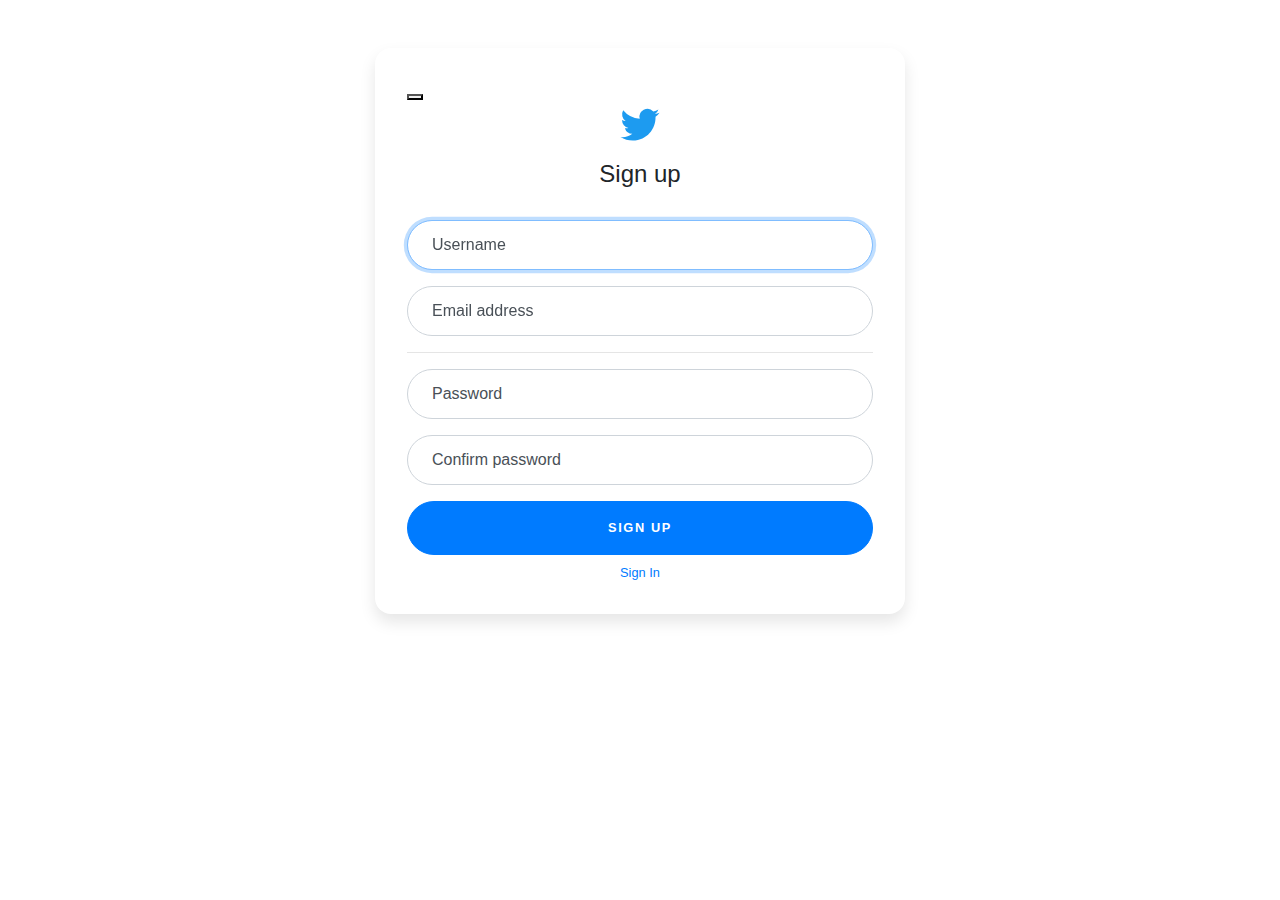
<file: HTML/from_dk.html>
<!DOCTYPE html>
<html lang="en">

<head>
    <meta charset="UTF-8">
    <meta http-equiv="X-UA-Compatible" content="IE=edge">
    <meta name="viewport" content="width=device-width, initial-scale=1.0">
    <link href="https://cdn.jsdelivr.net/npm/bootstrap@5.1.3/dist/css/bootstrap.min.css" rel="stylesheet"
        integrity="sha384-1BmE4kWBq78iYhFldvKuhfTAU6auU8tT94WrHftjDbrCEXSU1oBoqyl2QvZ6jIW3" crossorigin="anonymous">
    <link href="//maxcdn.bootstrapcdn.com/bootstrap/4.1.1/css/bootstrap.min.css" rel="stylesheet" id="bootstrap-css">
    <script src="//maxcdn.bootstrapcdn.com/bootstrap/4.1.1/js/bootstrap.min.js"></script>
    <script src="//cdnjs.cloudflare.com/ajax/libs/jquery/3.2.1/jquery.min.js"></script>
    <!------ Include the above in your HEAD tag ---------->

    <link rel="stylesheet" href="https://cdn.lineicons.com/1.0.0/LineIcons.min.css">
    <link href="https://fonts.googleapis.com/css?family=Poppins" rel="stylesheet">
    <link rel="stylesheet" href="https://cdnjs.cloudflare.com/ajax/libs/animate.css/3.7.0/animate.css" />
    <link rel="stylesheet" href="../CSS/from_dk.css">
    <title>Sign up</title>
</head>

<body>
    <div class="container">
        <div class="row">
            <div class="col">

                <div class="card card-signin flex-row my-5">
                    <div class="card-img-left d-none d-md-flex">
                        <!-- Background image for card set in CSS! -->
                    </div>
                    <div class="card-body">
                        <button type="button" class="btn-close" aria-label="Close"
                            onclick="window.location.href='./trang_dn.html'"></button>
                        <div class="text-center main__left__icon">
                            <svg xmlns="http://www.w3.org/2000/svg" width="52" height="48.6" fill="currentColor"
                                class="bi bi-twitter" viewBox="0 0 16 15"
                                style="color: rgb(29, 155, 240); padding-bottom: 12px;">
                                <path
                                    d="M5.026 15c6.038 0 9.341-5.003 9.341-9.334 0-.14 0-.282-.006-.422A6.685 6.685 0 0 0 16 3.542a6.658 6.658 0 0 1-1.889.518 3.301 3.301 0 0 0 1.447-1.817 6.533 6.533 0 0 1-2.087.793A3.286 3.286 0 0 0 7.875 6.03a9.325 9.325 0 0 1-6.767-3.429 3.289 3.289 0 0 0 1.018 4.382A3.323 3.323 0 0 1 .64 6.575v.045a3.288 3.288 0 0 0 2.632 3.218 3.203 3.203 0 0 1-.865.115 3.23 3.23 0 0 1-.614-.057 3.283 3.283 0 0 0 3.067 2.277A6.588 6.588 0 0 1 .78 13.58a6.32 6.32 0 0 1-.78-.045A9.344 9.344 0 0 0 5.026 15z" />
                            </svg>
                        </div>
                        <h5 class="card-title text-center">Sign up</h5>
                        <form class="form-signin">
                            <div class="form-label-group">
                                <input type="text" id="inputUserame" class="form-control" placeholder="Username"
                                    required autofocus>
                                <label for="inputUserame">Username</label>
                            </div>

                            <div class="form-label-group">
                                <input type="email" id="inputEmail" class="form-control" placeholder="Email address"
                                    required>
                                <label for="inputEmail">Email address</label>
                            </div>

                            <hr>

                            <div class="form-label-group">
                                <input type="password" id="inputPassword" class="form-control" placeholder="Password"
                                    required>
                                <label for="inputPassword">Password</label>
                            </div>

                            <div class="form-label-group">
                                <input type="password" id="inputConfirmPassword" class="form-control"
                                    placeholder="Password" required>
                                <label for="inputConfirmPassword">Confirm password</label>
                            </div>

                            <button class="btn btn-lg btn-primary btn-block text-uppercase" type="submit">Sign
                                Up</button>
                            <a class="d-block text-center mt-2 small" href="./from_dn.html">Sign In</a>

                        </form>
                    </div>
                </div>
            </div>
        </div>
    </div>
</body>

</html>
</file>
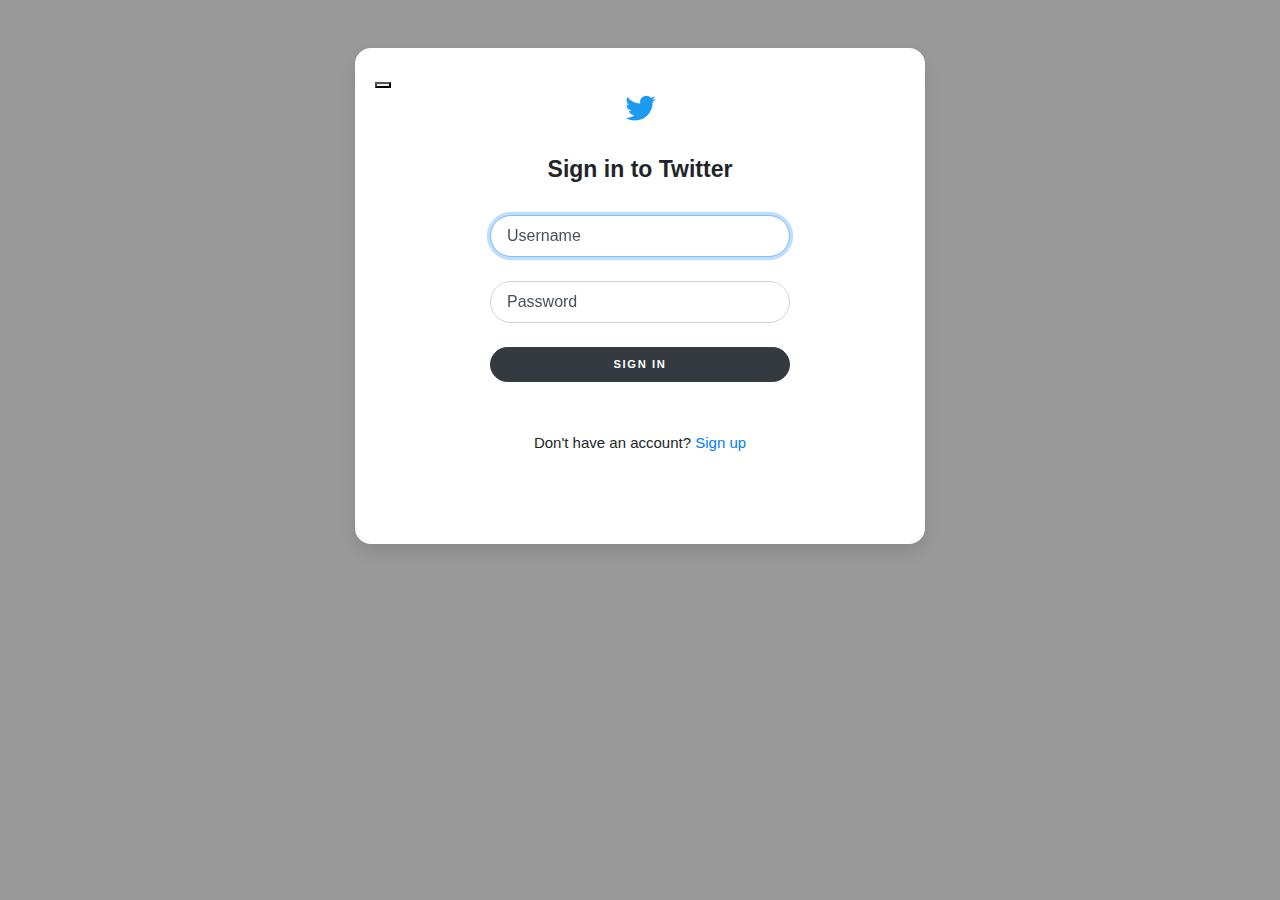
<file: HTML/from_dn.html>
<!DOCTYPE html>
<html lang="en">

<head>
    <meta charset="UTF-8">
    <meta http-equiv="X-UA-Compatible" content="IE=edge">
    <meta name="viewport" content="width=device-width, initial-scale=1.0">
    <link href="https://cdn.jsdelivr.net/npm/bootstrap@5.1.3/dist/css/bootstrap.min.css" rel="stylesheet"
        integrity="sha384-1BmE4kWBq78iYhFldvKuhfTAU6auU8tT94WrHftjDbrCEXSU1oBoqyl2QvZ6jIW3" crossorigin="anonymous">
    <link href="//maxcdn.bootstrapcdn.com/bootstrap/4.1.1/css/bootstrap.min.css" rel="stylesheet" id="bootstrap-css">
    <script src="//maxcdn.bootstrapcdn.com/bootstrap/4.1.1/js/bootstrap.min.js"></script>
    <script src="//cdnjs.cloudflare.com/ajax/libs/jquery/3.2.1/jquery.min.js"></script>
    <!------ Include the above in your HEAD tag ---------->

    <link rel="stylesheet" href="https://cdn.lineicons.com/1.0.0/LineIcons.min.css">
    <link href="https://fonts.googleapis.com/css?family=Poppins" rel="stylesheet">
    <link rel="stylesheet" href="https://cdnjs.cloudflare.com/ajax/libs/animate.css/3.7.0/animate.css" />
    <link rel="stylesheet" href="../CSS/from_dn.css">
    <title>Sign in</title>
</head>

<body>
    <div class="container">
        <div class="card card-signin flex-row my-5">
            <div class="card-body">
                <button type="button" class="btn-close" aria-label="Close"
                    onclick="window.location.href='./trang_dn.html'"></button>
                <div class="text-center main__left__icon">
                    <svg xmlns="http://www.w3.org/2000/svg" width="45" height="40.6" fill="currentColor"
                        class="bi bi-twitter" viewBox="0 0 16 15"
                        style="color: rgb(29, 155, 240); padding-bottom: 12px;">
                        <path
                            d="M5.026 15c6.038 0 9.341-5.003 9.341-9.334 0-.14 0-.282-.006-.422A6.685 6.685 0 0 0 16 3.542a6.658 6.658 0 0 1-1.889.518 3.301 3.301 0 0 0 1.447-1.817 6.533 6.533 0 0 1-2.087.793A3.286 3.286 0 0 0 7.875 6.03a9.325 9.325 0 0 1-6.767-3.429 3.289 3.289 0 0 0 1.018 4.382A3.323 3.323 0 0 1 .64 6.575v.045a3.288 3.288 0 0 0 2.632 3.218 3.203 3.203 0 0 1-.865.115 3.23 3.23 0 0 1-.614-.057 3.283 3.283 0 0 0 3.067 2.277A6.588 6.588 0 0 1 .78 13.58a6.32 6.32 0 0 1-.78-.045A9.344 9.344 0 0 0 5.026 15z" />
                    </svg>
                </div>
                <h5 class="card-title text-center">Sign in to Twitter</h5>
                <form class="form-signin">
                    <div class="form-label-group">
                        <input type="text" id="inputUserame" class="form-control" placeholder="Username" required
                            autofocus>
                        <label for="inputUserame">Username</label>
                    </div>


                    <div class="form-label-group">
                        <input type="password" id="inputPassword" class="form-control" placeholder="Password" required>
                        <label for="inputPassword">Password</label>
                    </div>


                    <button class="btn btn-lg btn-dark btn-block text-uppercase sign-in" type="submit">Sign
                        In</button>
                    <!-- <button class="btn btn-lg btn-light btn-block text-uppercase" type="submit">Forgot
                        password?</button> -->
                    <div class="d-block text-center question">
                        Don't have an account?
                        <a href="./from_dk.html">Sign up</a>
                    </div>


                </form>
            </div>
        </div>

    </div>

</body>

</html>
</file>
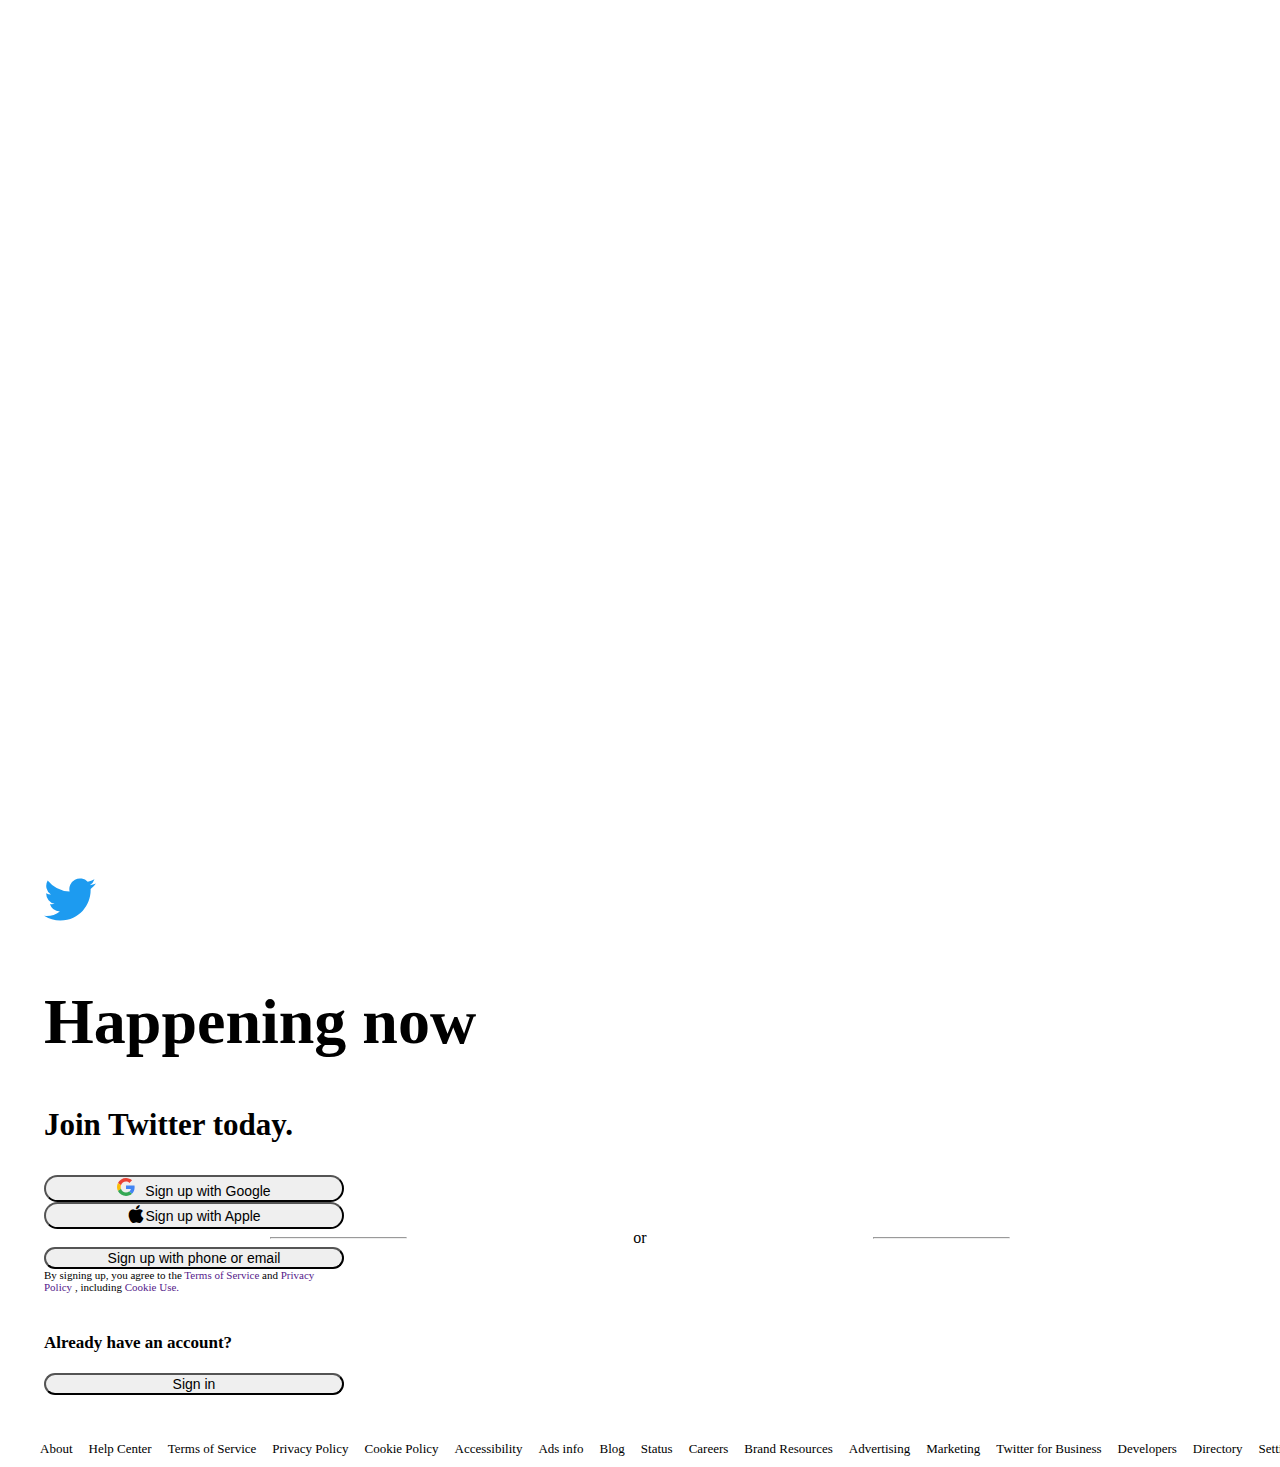
<file: HTML/trang_dn.html>
<!DOCTYPE html>
<html lang="en">

<head>
    <meta charset="UTF-8">
    <meta http-equiv="X-UA-Compatible" content="IE=edge">
    <meta name="viewport" content="width=device-width, initial-scale=1.0">
    <link href="https://cdn.jsdelivr.net/npm/bootstrap@5.1.3/dist/css/bootstrap.min.css" rel="stylesheet"
        integrity="sha384-1BmE4kWBq78iYhFldvKuhfTAU6auU8tT94WrHftjDbrCEXSU1oBoqyl2QvZ6jIW3" crossorigin="anonymous">
    <link rel="stylesheet" href="https://cdn.jsdelivr.net/npm/bootstrap-icons@1.7.2/font/bootstrap-icons.css">
    <!--font chữ-->
    <link rel="stylesheet" href="https://cdnjs.cloudflare.com/ajax/libs/font-awesome/6.0.0-beta3/css/all.min.css">
    <!--Link Css-->
    <link rel="stylesheet" href="../CSS/trang_dn.css">
    <link rel="stylesheet" href="./from_dk.html">
    <title>Twitter. It's what's happening /Twitter</title>
</head>

<body>
    <div class="container-fluid flex-md-wrap-reverse main" style="height: 100%">
        <div class="row main__dn">
            <div class="col maindn__left ">
                <div class="img_background main__left">
                    <i class="fab fa-twitter icon_chim"></i>
                </div>
            </div>
            <div class="col main__right">
                <div class="main__left__icon">
                    <svg xmlns="http://www.w3.org/2000/svg" width="52" height="48.6" fill="currentColor"
                        class="bi bi-twitter" viewBox="0 0 16 15"
                        style="color: rgb(29, 155, 240); padding-bottom: 12px;">
                        <path
                            d="M5.026 15c6.038 0 9.341-5.003 9.341-9.334 0-.14 0-.282-.006-.422A6.685 6.685 0 0 0 16 3.542a6.658 6.658 0 0 1-1.889.518 3.301 3.301 0 0 0 1.447-1.817 6.533 6.533 0 0 1-2.087.793A3.286 3.286 0 0 0 7.875 6.03a9.325 9.325 0 0 1-6.767-3.429 3.289 3.289 0 0 0 1.018 4.382A3.323 3.323 0 0 1 .64 6.575v.045a3.288 3.288 0 0 0 2.632 3.218 3.203 3.203 0 0 1-.865.115 3.23 3.23 0 0 1-.614-.057 3.283 3.283 0 0 0 3.067 2.277A6.588 6.588 0 0 1 .78 13.58a6.32 6.32 0 0 1-.78-.045A9.344 9.344 0 0 0 5.026 15z" />
                    </svg>
                </div>
                <div class="title1">
                    <span class="title1__1">
                        Happening now
                    </span>
                </div>
                <div class="title2">
                    <span class="title2__2">
                        Join Twitter today.
                    </span>
                </div>

                <div class="d-grid gap-2 col-6 ">
                    <div>
                        <div>

                            <button onclick="window.location.href='./from_dk.html'" class="btn btn-light"
                                type="button"><svg style="width :18px; margin-right: 10px" version="1.1"
                                    xmlns="http://www.w3.org/2000/svg" viewBox="0 0 48 48" class="LgbsSe-Bz112c">
                                    <g>
                                        <path fill="#EA4335"
                                            d="M24 9.5c3.54 0 6.71 1.22 9.21 3.6l6.85-6.85C35.9 2.38 30.47 0 24 0 14.62 0 6.51 5.38 2.56 13.22l7.98 6.19C12.43 13.72 17.74 9.5 24 9.5z">
                                        </path>
                                        <path fill="#4285F4"
                                            d="M46.98 24.55c0-1.57-.15-3.09-.38-4.55H24v9.02h12.94c-.58 2.96-2.26 5.48-4.78 7.18l7.73 6c4.51-4.18 7.09-10.36 7.09-17.65z">
                                        </path>
                                        <path fill="#FBBC05"
                                            d="M10.53 28.59c-.48-1.45-.76-2.99-.76-4.59s.27-3.14.76-4.59l-7.98-6.19C.92 16.46 0 20.12 0 24c0 3.88.92 7.54 2.56 10.78l7.97-6.19z">
                                        </path>
                                        <path fill="#34A853"
                                            d="M24 48c6.48 0 11.93-2.13 15.89-5.81l-7.73-6c-2.15 1.45-4.92 2.3-8.16 2.3-6.26 0-11.57-4.22-13.47-9.91l-7.98 6.19C6.51 42.62 14.62 48 24 48z">
                                        </path>
                                        <path fill="none" d="M0 0h48v48H0z"></path>
                                    </g>
                                </svg>Sign up
                                with
                                Google</button>
                        </div>
                    </div>

                    <div>
                        <div>
                            <button onclick="window.location.href='./from_dk.html'" class="btn btn-light"
                                type="button"><i class="bi bi-apple me-2"></i>Sign up with
                                Apple</button>
                        </div>
                    </div>

                    <div style="display: flex;">
                        <hr style="width: 135.2px">
                        <div>or</div>
                        <hr style="width: 135.2px">


                    </div>

                    <div>
                        <div>
                            <button onclick="window.location.href='./from_dk.html'" class="btn btn-primary "
                                type="button">Sign up with phone or email</button>
                        </div>

                    </div>

                    <div class="guide text-muted">
                        By signing up, you agree to the
                        <a href="">
                            Terms of Service
                        </a>
                        and
                        <a href="">
                            Privacy Policy
                        </a>
                        , including
                        <a href="">
                            Cookie Use.
                        </a>
                    </div>

                    <div class="sign_in">
                        <div class="question">
                            <span>
                                Already have an account?
                            </span>
                        </div>
                        <div>
                            <div>
                                <button onclick="window.location.href='./from_dn.html'" class="btn btn-outline-primary"
                                    type="button">Sign in</button>
                            </div>
                        </div>

                    </div>


                </div>


            </div>
            <div class="footer container-fluid text-center">
                <div class="col-md text-center text-muted footer__element flex-wrap " style="display: flex;">
                    <a href="">About</a>
                    <a href="">Help Center</a>
                    <a href="">Terms of Service</a>
                    <a href="">Privacy Policy</a>
                    <a href="">Cookie Policy</a>
                    <a href="">Accessibility</a>
                    <a href="">Ads info</a>
                    <a href="">Blog</a>
                    <a href="">Status</a>
                    <a href="">Careers</a>
                    <a href="">Brand Resources</a>
                    <a href="">Advertising</a>
                    <a href="">Marketing</a>
                    <a href="">Twitter for Business</a>
                    <a href="">Developers</a>
                    <a href="">Directory</a>
                    <a href="">Settings</a>
                    <div class="footer__son">&copy; 2021 Twitter, lnc</div>

                </div>
            </div>
        </div>




    </div>





</body>
<script src="https://cdn.jsdelivr.net/npm/bootstrap@5.1.3/dist/js/bootstrap.bundle.min.js"
    integrity="sha384-ka7Sk0Gln4gmtz2MlQnikT1wXgYsOg+OMhuP+IlRH9sENBO0LRn5q+8nbTov4+1p"
    crossorigin="anonymous"></script>

</html>
</file>
<file: CSS/from_dk.css>
:root {
  --input-padding-x: 1.5rem;
  --input-padding-y: 0.75rem;
}
.container {
  width: 560px;
}
.card-signin {
  border: 0;
  border-radius: 1rem;
  box-shadow: 0 0.5rem 1rem 0 rgba(0, 0, 0, 0.1);
  overflow: hidden;
}

.card-signin .card-title {
  margin-bottom: 2rem;
  font-weight: 300;
  font-size: 1.5rem;
}

.card-signin .card-body {
  padding: 2rem;
}

.form-signin {
  width: 100%;
}

.form-signin .btn {
  font-size: 80%;
  border-radius: 5rem;
  letter-spacing: 0.1rem;
  font-weight: bold;
  padding: 1rem;
  transition: all 0.2s;
}

.form-label-group {
  position: relative;
  margin-bottom: 1rem;
}

.form-label-group input {
  height: auto;
  border-radius: 2rem;
}

.form-label-group > input,
.form-label-group > label {
  padding: var(--input-padding-y) var(--input-padding-x);
}

.form-label-group > label {
  position: absolute;
  top: 0;
  left: 0;
  display: block;
  width: 100%;
  margin-bottom: 0;
  /* Override default `<label>` margin */
  line-height: 1.5;
  color: #495057;
  border: 1px solid transparent;
  border-radius: 0.25rem;
  transition: all 0.1s ease-in-out;
}

.form-label-group input::-webkit-input-placeholder {
  color: transparent;
}

.form-label-group input:-ms-input-placeholder {
  color: transparent;
}

.form-label-group input::-ms-input-placeholder {
  color: transparent;
}

.form-label-group input::-moz-placeholder {
  color: transparent;
}

.form-label-group input::placeholder {
  color: transparent;
}

.form-label-group input:not(:placeholder-shown) {
  padding-top: calc(var(--input-padding-y) + var(--input-padding-y) * (2 / 3));
  padding-bottom: calc(var(--input-padding-y) / 3);
}

.form-label-group input:not(:placeholder-shown) ~ label {
  padding-top: calc(var(--input-padding-y) / 3);
  padding-bottom: calc(var(--input-padding-y) / 3);
  font-size: 12px;
  color: #777;
}

.btn-google {
  color: white;
  background-color: #ea4335;
}

.btn-facebook {
  color: white;
  background-color: #3b5998;
}
</file>
<file: CSS/from_dn.css>
:root {
  --input-padding-x: 1rem;
  --input-padding-y: 0.5rem;
}
body {
  background-color: rgba(0, 0, 0, 0.4);
}
.container {
  width: 600px;
  height: 655px;
}
.card-signin {
  border: 0;
  border-radius: 1rem;
  box-shadow: 0 0.5rem 1rem 0 rgba(0, 0, 0, 0.1);
  overflow: hidden;
}

.card-signin .card-title {
  margin-bottom: 2rem;
  font-weight: 700;
  font-size: 23px;
}

.form-signin {
  width: 300px;
  margin-left: 115px;
}
.card-title {
  margin-top: 16px;
}
.form-signin .btn {
  font-size: 70%;
  border-radius: 5rem;
  letter-spacing: 0.1rem;
  font-weight: bold;
  padding: 0.5rem;
  transition: all 0.2s;
}

.form-label-group {
  position: relative;
  margin-bottom: 24px;
}

.form-label-group input {
  height: auto;
  border-radius: 2rem;
}

.form-label-group > input,
.form-label-group > label {
  padding: var(--input-padding-y) var(--input-padding-x);
}

.sign-in {
  margin-bottom: 20px;
}
.form-label-group > label {
  position: absolute;
  top: 0;
  left: 0;
  display: block;
  width: 100%;
  margin-bottom: 0;
  /* Override default `<label>` margin */
  line-height: 1.5;
  color: #495057;
  border: 1px solid transparent;
  border-radius: 0.25rem;
  transition: all 0.1s ease-in-out;
}
.text-uppercase {
  font-size: 15px;
}
.question {
  margin-top: 50px;
  margin-bottom: 70px;
  font-size: 15px;
}
.form-label-group input::-webkit-input-placeholder {
  color: transparent;
}

.form-label-group input:-ms-input-placeholder {
  color: transparent;
}

.form-label-group input::-ms-input-placeholder {
  color: transparent;
}

.form-label-group input::-moz-placeholder {
  color: transparent;
}

.form-label-group input::placeholder {
  color: transparent;
}

.form-label-group input:not(:placeholder-shown) {
  padding-top: calc(var(--input-padding-y) + var(--input-padding-y) * (2 / 3));
  padding-bottom: calc(var(--input-padding-y) / 3);
}

.form-label-group input:not(:placeholder-shown) ~ label {
  padding-top: calc(var(--input-padding-y) / 3);
  padding-bottom: calc(var(--input-padding-y) / 3);
  font-size: 12px;
  color: #777;
}
</file>
<file: CSS/trang_dn.css>
.main {
  margin: 0px;
  padding: 0px;
}

.main__dn {
  height: 740px;
}

@media only screen and (max-width: 999px) {
  .main__dn {
    flex-direction: column;
    flex-wrap: nowrap;
  }
  .maindn__left {
    order: 2;
  }
  .img_background {
    height: 45vh !important;
  }
  .icon_chim {
    font-size: 30vh !important;
  }
  .main__right {
    order: 1;
    margin-left: 200px !important;
  }
  .footer {
    order: 3;
  }
}

.img_background {
  margin-left: 0px;
  padding: 0px;
  height: 92vh;
  display: flex;
  justify-content: center;
  align-items: center;
  flex-grow: 1;
  background-image: url("https://abs.twimg.com/sticky/illustrations/lohp_en_1302x955.png");
  background-size: cover;
  background-position: center center;
  background-repeat: no-repeat;
  box-sizing: border-box;
}
.img_background i {
  width: 341px;
  height: 277px;
  font-size: 330px;
  display: flex;
  justify-content: center;
  align-items: center;
  color: white;
}

.col,
.main__left__icon {
  margin-left: 0px;
}

a {
  text-decoration: none;
}

.main__right {
  padding: 36px;
}
.title1 {
  margin-top: 48px;
  margin-bottom: 48px;
}
.title1__1 {
  font-size: 64px;
  font-weight: 700;
}

.title2 {
  margin-bottom: 32px;
}

.title2__2 {
  font-size: 31px;
  font-weight: 700;
}

.btn {
  border-bottom-right-radius: 30px;
  border-top-right-radius: 30px;
  border-bottom-left-radius: 30px;
  border-top-left-radius: 30px;

  width: 300px;
  font-size: 14px;
  font-weight: 500;
}
.bi {
  font-size: 18px;
}
.guide {
  font-size: 11px;
  font-weight: 400px;
  margin-bottom: 20px;
}

.sign_in {
  margin-top: 40px;
}

.question {
  margin-bottom: 20px;
  font-size: 17px;
  font-weight: 700;
}

.footer {
  padding-top: 10px;
  padding-left: 16px;
  padding-bottom: 10px;
  padding-right: 16px;

  font-size: 13px;
}

.guide {
  width: 300px;
}

a:hover {
  text-decoration: underline;
}
.footer .footer__element a,
.footer__son {
  margin-left: 16px;
  white-space: nowrap;
  color: #000;
}
</file>
